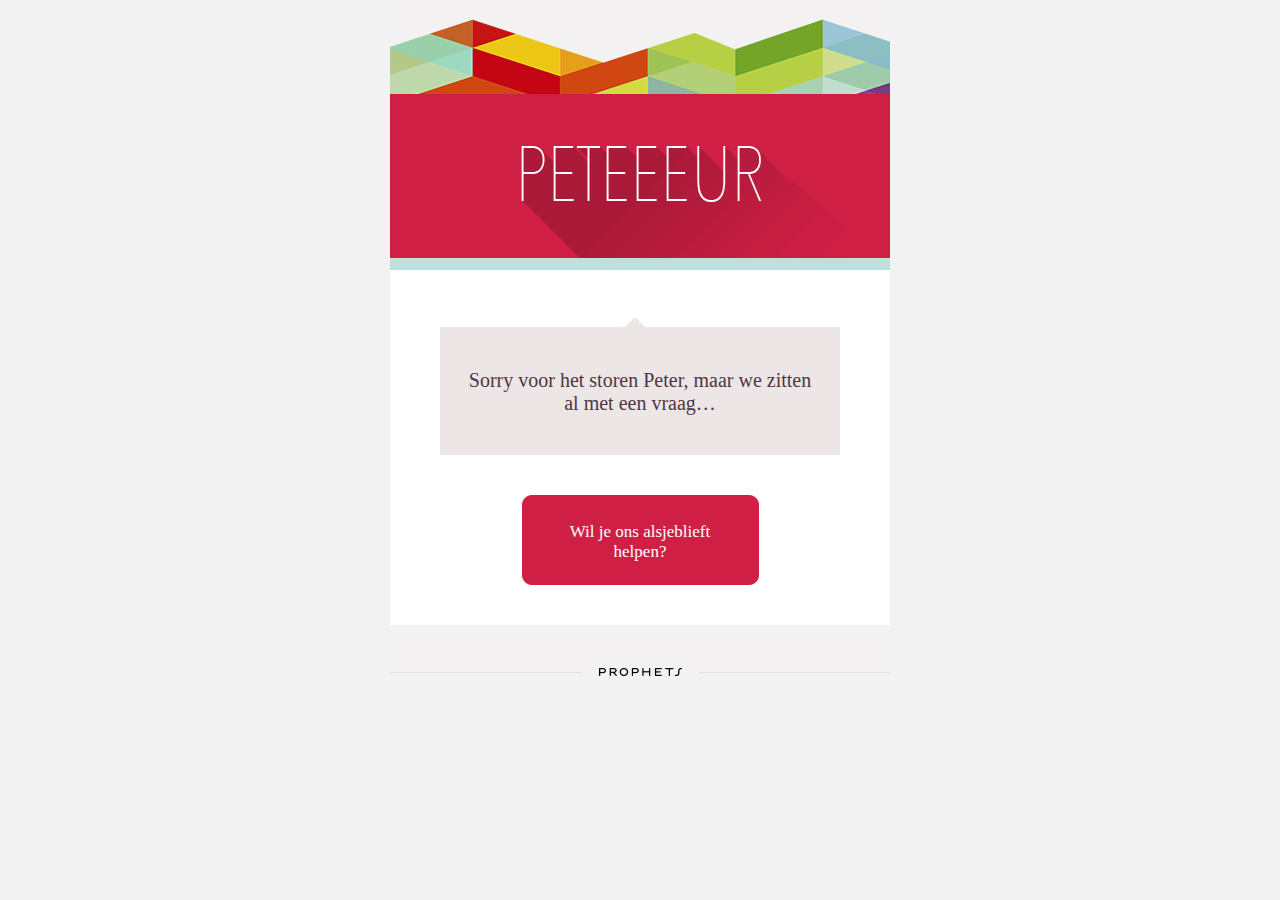
<file: edm/mail01.html>
<!DOCTYPE html PUBLIC "-//W3C//DTD XHTML 1.0 Strict//EN" "http://xxx.x0.xxx/XX/xxxxx0/XXX/xxxxx0-xxxxxx.xxx">
<html xmlns="http://xxx.x0.xxx/0000/xxxxx">

<head>
	<meta http-equiv="Content-Type" content="text/html; charset=UTF-8">
	<meta name="viewport" content="width=device-width, initial-scale=1.0">
	<title>LEA003</title>
	<style type="text/css">
	/* /\/\/\/\/\/\/\/\/ RESET STYLES /\/\/\/\/\/\/\/\/ */
	body {
		margin: 0;
		padding: 0;
	}
	img {
		border: 0 none;
		height: auto;
		line-height: 100%;
		outline: none;
		text-decoration: none;
	}
	a img {
		border: 0 none;
	}
	table, td {
		border-collapse: collapse;
	}
	.imageFix {
		display: block;
	}

	.ExternalClass {
		width: 100%;
	}
	.ExternalClass,
	.ExternalClass p,
	.ExternalClass span,
	.ExternalClass font,
	.ExternalClass td,
	.ExternalClass div {
		line-height: 100%;
	}
	#outlook a {
		padding: 0;
	}
	table {
		mso-table-lspace: 0pt;
		mso-table-rspace: 0pt;
	}
	img {
		-ms-interpolation-mode: bicubic;
	}
	border-style: {
		-ms-text-size-adjust: 100%;
	}

	img[class="full-image"] {
		width: 100% !important;
		max-width: 500px !important;

	}
 

	@media screen and (max-device-width: 480px), screen and (max-width: 480px) {
		td[class="hor-padding"]   {
			height: 25px !important;
		}
	}
	
	@media screen and (max-device-width: 500px), screen and (max-width: 500px) {

	 
		table[class="info"] {
			width: 100% !important;
		}

		td[class="outro"] {
			width: 80% !important;
			padding: 0px 10%;
		}

		td[class="btn"]  {
			font-size: 16px !important;
			line-height: 22px !important;
			width: 80% !important;
		}

		td[class="full"]   {
			padding: 0px 40px 0px 40px !important;  
		}

		table[class="row"] {
			width: 90% !important;

		}

		table[class="rowright"]  td {

			padding: 0px 0px 0px 40px !important;
		}

		table[class="rowright"] {
			width: 100% !important;
			padding: 0px 0px 0px 40px;
		}

		td[class="padding"] {
			height: 30px !important;
		}

		table[id="wrapper"] {
			width: 100% !important;
			margin-left: 0px !important;
			margin-right: 0px !important;
		}
		table[id="content"] {
			width: 100% !important;
			max-width: 480px !important;
			margin-left: 0px !important;
			margin-right: 0px !important;
			border-bottom-left-radius: 0px !important;
			border-bottom-right-radius: 0px !important;
		}
	}

	@media only screen and (max-width:480px) {
		table[class="wrapper"]{min-width:320px !important;}
		table[class="flexible"]{width:100% !important;}
		*[class].img-flex img{
			width:100% !important;
			height:auto !important;
		}
		*[class].stacking.text {display: block; text-align: center !important; padding: 12px 12px 0 !important}
		*[class].stacking {display: block; text-align: center !important;}
		*[class].inventor.cells {display:block; margin: 0 auto; padding-bottom: 24px;}
	}


	</style>
</head>

<body leftmargin="0" marginwidth="0" topmargin="0" marginheight="0" offset="0" style="background: #f3f2f2; width: 100% !important; -webkit-text-size-adjust: 100%; margin: 0; padding: 0; ">

	<!-- Header -->
	<table width="100%" bgcolor="#f3f2f2" align="center" cellpadding="0" cellspacing="0" border="0">	
		<tr>
			<td height="100%">
				<table width="500" id="wrapper" border="0" align="center" cellpadding="0" cellspacing="0">
					<tr>
						<td align="center" style="vertical-align: top; border-collapse: collapse; " id="header">
							<table border="0" cellpadding="0" cellspacing="0" width="100%" style="margin: 0; padding: 0;  ">
								
								<tr>
									<td align="center" style="vertical-align: top; border-collapse: collapse; margin: 0; padding: 0; ">
										<table border="0" cellpadding="0" cellspacing="0" width="100%" style="margin: 0; padding: 0; ">
											<tr>
												<td style="vertical-align: top; text-align: center; border-collapse: collapse; margin: 0; padding: 0; background: #fff; " class="header">
 														<img class="full-image" style="width: 100%; max-width: 500px; height: auto; border: 0; line-height: 100%; outline: none; text-decoration: none; text-align: center; margin: 0; padding: 0; color: #ee721b; "
														alt="" src="img/header.jpg">
 												</td>
											</tr>
										</table>
									</td>
								</tr>
								

								<tr>
									<td align="center" style="vertical-align: top; border-collapse: collapse; margin: 0; padding: 0;background: #FFF; " >
										<table border="0" cellpadding="0" cellspacing="0" width="80%" style="margin: 0; padding: 0; " valign="center">
											<tr>
												<td style="vertical-align: top; text-align: center; border-collapse: collapse; margin: 0; padding: 0; background: #ece6e6; " >
													<img class="full-image" style="width: 100%; max-width: 500px; height: auto; border: 0; line-height: 100%; outline: none; text-decoration: none; text-align: center; margin: 0; padding: 0; color: #ee721b; "
													alt="" src="img/box-top.jpg">
												</td>
											</tr>

											<tr>
												<td style="vertical-align: top; text-align: center; border-collapse: collapse; margin: 0; padding: 0; background: #ece6e6; font-family: Georgia; color: #4f3743; font-size: 20px; padding: 0px 20px 0px 20px; " >
												Sorry voor het storen Peter, maar we zitten al met een vraag…
												</td>
											</tr>
											<tr>
												<td height="40" style="line-height: 40px; background: #ece6e6;" >
													<img src="img/spacer.gif" width="1" height="1" alt="" style="display: block;">
												</td>
											</tr>
										</table>
									</td>
								</tr>
								
									<tr>
										<td height="40" style="line-height: 40px;background: #FFF; " >
											<img src="img/spacer.gif" width="1" height="1" alt="" style="display: block;">
										</td>
									</tr>
									
									
									
									<tr>
										<td align="center" style="vertical-align: top; border-collapse: collapse; margin: 0; padding: 0; background: #FFF; ">
											<table border="0" cellpadding="0" cellspacing="0" width="237" style="margin: 0; padding: 0; " >
												<tr>
													<td style="vertical-align: top; text-align: center; border-collapse: collapse; margin: 0; padding: 0; background: #cf1f45; " >
														<img class="full-image" style="width: 100%; height: auto; border: 0; line-height: 100%; outline: none; text-decoration: none; text-align: center; margin: 0; padding: 0; color: #ee721b; "
														alt="" src="img/btn-top.jpg">
													</td>
												</tr>

												<tr>
													<td style="vertical-align: top; text-align: center; border-collapse: collapse; margin: 0; padding: 0; background: #ece6e6; font-family: Georgia; color: #ffffff; font-size:17px; padding: 0px 20px 0px 20px;background: #cf1f45; " >
													<a href="#" style="color: #ffffff; text-decoration: none;">
													Wil je ons alsjeblieft helpen?
														</a>
													</td>
												</tr>
													<tr valign="bottom">
														<td style="vertical-align: bottom; text-align: center; border-collapse: collapse; margin: 0; padding: 0; background: #cf1f45; " valign="bottom">
															<img class="full-image" style="width: 100%; height: auto; border: 0; line-height: 100%; outline: none; text-decoration: none; text-align: center; vertical-align: bottom;  margin: 0; padding: 0; color: #ee721b; "
															alt="" src="img/btn-bottom.jpg">
														</td>
													</tr>
											
											</table>
										</td>
									</tr>
									
											<tr>
												<td height="40" style="line-height: 40px; background: #FFF;" >
													<img src="img/spacer.gif" width="1" height="1" alt="" style="display: block;">
												</td>
											</tr>
											
											<tr>
												<td align="center" style="vertical-align: top; border-collapse: collapse; margin: 0; padding: 0; background: #f3f2f2; " height="200">
													<table border="0" cellpadding="0" cellspacing="0" width="100%" style="margin: 0; padding: 0; ">
														<tr>
															<td style="vertical-align: top; text-align: center; border-collapse: collapse; margin: 0; padding: 0; background: #f3f2f2; " class="header">
																<img class="full-image" style="width: 100%; max-width: 500px; height: auto; border: 0; line-height: 100%; outline: none; text-decoration: none; text-align: center; margin: 0; padding: 0; color: #ee721b; "
																alt="" src="img/footer.jpg">
															</td>
														</tr>
													</table>
												</td>
											</tr>

										 

											<tr>
												<td height="40" style="line-height: 40px; background: #f3f2f2; color:#f3f2f2; font-size: 1px;"  >
													<unsubscribe> Unsubscribe </unsubscribe> 
												</td>
											</tr>
													
									
								
							</table>
						</td>
					</tr>
				</table>
			</td>
		</tr>
	</table>

 

</body>
</html>
</file>
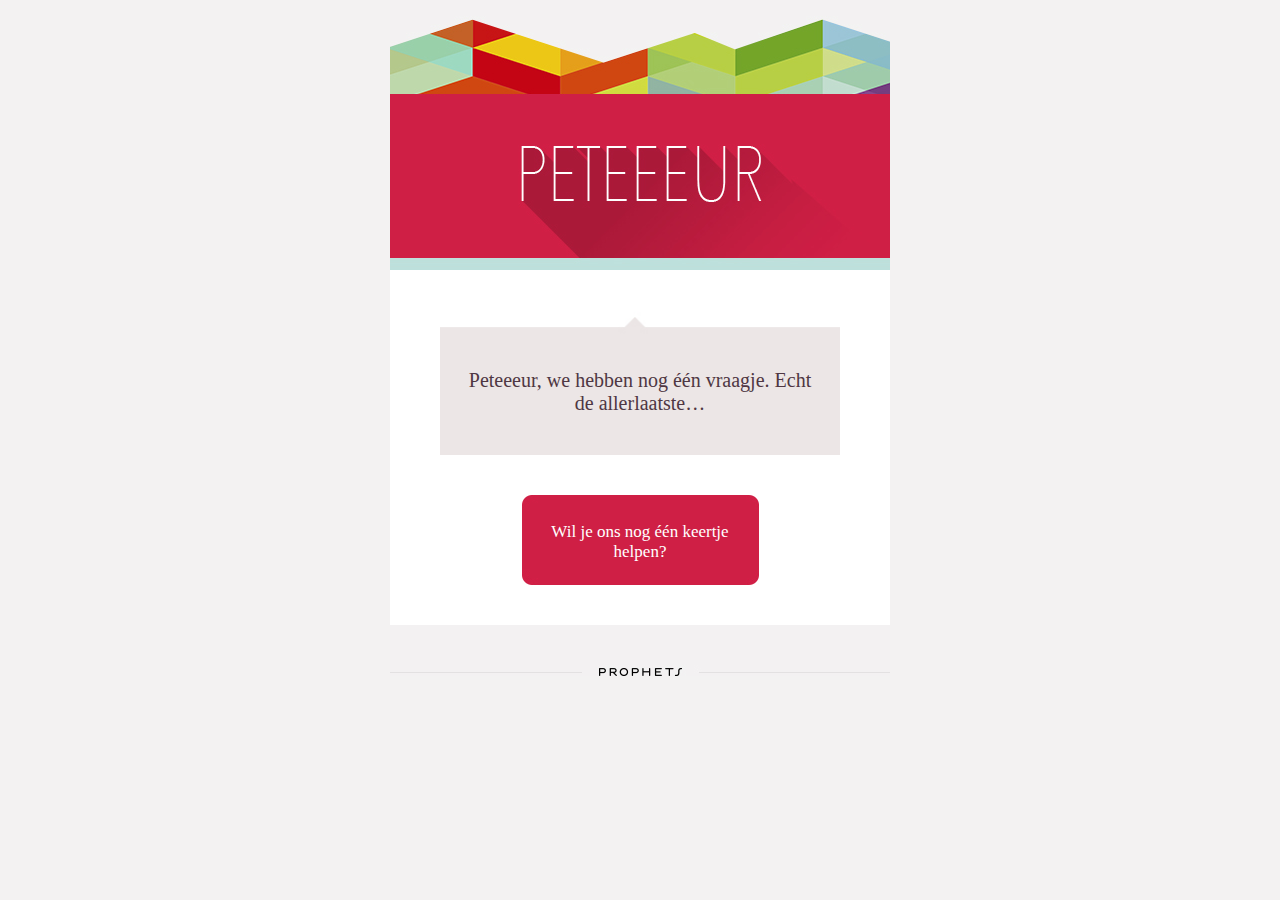
<file: edm/mail02.html>
<!DOCTYPE html PUBLIC "-//W3C//DTD XHTML 1.0 Strict//EN" "http://xxx.x0.xxx/XX/xxxxx0/XXX/xxxxx0-xxxxxx.xxx">
<html xmlns="http://xxx.x0.xxx/0000/xxxxx">

	<head>
		<meta http-equiv="Content-Type" content="text/html; charset=UTF-8">
			<meta name="viewport" content="width=device-width, initial-scale=1.0">
				<title>LEA003</title>
				<style type="text/css">
					/* /\/\/\/\/\/\/\/\/ RESET STYLES /\/\/\/\/\/\/\/\/ */
					body {
					margin: 0;
					padding: 0;
					}
					img {
					border: 0 none;
					height: auto;
					line-height: 100%;
					outline: none;
					text-decoration: none;
					}
					a img {
					border: 0 none;
					}
					table, td {
					border-collapse: collapse;
					}
					.imageFix {
					display: block;
					}

					.ExternalClass {
					width: 100%;
					}
					.ExternalClass,
					.ExternalClass p,
					.ExternalClass span,
					.ExternalClass font,
					.ExternalClass td,
					.ExternalClass div {
					line-height: 100%;
					}
					#outlook a {
					padding: 0;
					}
					table {
					mso-table-lspace: 0pt;
					mso-table-rspace: 0pt;
					}
					img {
					-ms-interpolation-mode: bicubic;
					}
					border-style: {
					-ms-text-size-adjust: 100%;
					}

					img[class="full-image"] {
					width: 100% !important;
					max-width: 500px !important;

					}


					@media screen and (max-device-width: 480px), screen and (max-width: 480px) {
					td[class="hor-padding"]   {
					height: 25px !important;
					}
					}

					@media screen and (max-device-width: 500px), screen and (max-width: 500px) {


					table[class="info"] {
					width: 100% !important;
					}

					td[class="outro"] {
					width: 80% !important;
					padding: 0px 10%;
					}

					td[class="btn"]  {
					font-size: 16px !important;
					line-height: 22px !important;
					width: 80% !important;
					}

					td[class="full"]   {
					padding: 0px 40px 0px 40px !important;  
					}

					table[class="row"] {
					width: 90% !important;

					}

					table[class="rowright"]  td {

					padding: 0px 0px 0px 40px !important;
					}

					table[class="rowright"] {
					width: 100% !important;
					padding: 0px 0px 0px 40px;
					}

					td[class="padding"] {
					height: 30px !important;
					}

					table[id="wrapper"] {
					width: 100% !important;
					margin-left: 0px !important;
					margin-right: 0px !important;
					}
					table[id="content"] {
					width: 100% !important;
					max-width: 480px !important;
					margin-left: 0px !important;
					margin-right: 0px !important;
					border-bottom-left-radius: 0px !important;
					border-bottom-right-radius: 0px !important;
					}
					}

					@media only screen and (max-width:480px) {
					table[class="wrapper"]{min-width:320px !important;}
					table[class="flexible"]{width:100% !important;}
					*[class].img-flex img{
					width:100% !important;
					height:auto !important;
					}
					*[class].stacking.text {display: block; text-align: center !important; padding: 12px 12px 0 !important}
					*[class].stacking {display: block; text-align: center !important;}
					*[class].inventor.cells {display:block; margin: 0 auto; padding-bottom: 24px;}
					}


				</style>
			</head>

			<body leftmargin="0" marginwidth="0" topmargin="0" marginheight="0" offset="0" style="background: #f3f2f2; width: 100% !important; -webkit-text-size-adjust: 100%; margin: 0; padding: 0; ">

				<!-- Header -->
				<table width="100%" bgcolor="#f3f2f2" align="center" cellpadding="0" cellspacing="0" border="0">	
					<tr>
						<td height="100%">
							<table width="500" id="wrapper" border="0" align="center" cellpadding="0" cellspacing="0">
								<tr>
									<td align="center" style="vertical-align: top; border-collapse: collapse; " id="header">
										<table border="0" cellpadding="0" cellspacing="0" width="100%" style="margin: 0; padding: 0;  ">

											<tr>
												<td align="center" style="vertical-align: top; border-collapse: collapse; margin: 0; padding: 0; ">
													<table border="0" cellpadding="0" cellspacing="0" width="100%" style="margin: 0; padding: 0; ">
														<tr>
															<td style="vertical-align: top; text-align: center; border-collapse: collapse; margin: 0; padding: 0; background: #fff; " class="header">
																<img class="full-image" style="width: 100%; max-width: 500px; height: auto; border: 0; line-height: 100%; outline: none; text-decoration: none; text-align: center; margin: 0; padding: 0; color: #ee721b; "
																	alt="" src="img/header.jpg">
																</td>
															</tr>
														</table>
													</td>
												</tr>


												<tr>
													<td align="center" style="vertical-align: top; border-collapse: collapse; margin: 0; padding: 0;background: #FFF; " >
														<table border="0" cellpadding="0" cellspacing="0" width="80%" style="margin: 0; padding: 0; " valign="center">
															<tr>
																<td style="vertical-align: top; text-align: center; border-collapse: collapse; margin: 0; padding: 0; background: #ece6e6; " >
																	<img class="full-image" style="width: 100%; max-width: 500px; height: auto; border: 0; line-height: 100%; outline: none; text-decoration: none; text-align: center; margin: 0; padding: 0; color: #ee721b; "
																		alt="" src="img/box-top.jpg">
																	</td>
																</tr>

																<tr>
																	<td style="vertical-align: top; text-align: center; border-collapse: collapse; margin: 0; padding: 0; background: #ece6e6; font-family: Georgia; color: #4f3743; font-size: 20px; padding: 0px 20px 0px 20px; " >
																		Peteeeur, we hebben nog één vraagje. Echt de allerlaatste…
																	</td>
																</tr>
																<tr>
																	<td height="40" style="line-height: 40px; background: #ece6e6;" >
																		<img src="img/spacer.gif" width="1" height="1" alt="" style="display: block;">
																		</td>
																	</tr>
																</table>
															</td>
														</tr>

														<tr>
															<td height="40" style="line-height: 40px;background: #FFF; " >
																<img src="img/spacer.gif" width="1" height="1" alt="" style="display: block;">
																</td>
															</tr>



															<tr>
																<td align="center" style="vertical-align: top; border-collapse: collapse; margin: 0; padding: 0; background: #FFF; ">
																	<table border="0" cellpadding="0" cellspacing="0" width="237" style="margin: 0; padding: 0; " >
																		<tr>
																			<td style="vertical-align: top; text-align: center; border-collapse: collapse; margin: 0; padding: 0; background: #cf1f45; " >
																				<img class="full-image" style="width: 100%; height: auto; border: 0; line-height: 100%; outline: none; text-decoration: none; text-align: center; margin: 0; padding: 0; color: #ee721b; "
																					alt="" src="img/btn-top.jpg">
																				</td>
																			</tr>

																			<tr>
																				<td style="vertical-align: top; text-align: center; border-collapse: collapse; margin: 0; padding: 0; background: #ece6e6; font-family: Georgia; color: #ffffff; font-size:17px; padding: 0px 20px 0px 20px;background: #cf1f45; " >
																					<a href="#" style="color: #ffffff; text-decoration: none;">
																						Wil je ons nog één keertje helpen?
																					</a>
																				</td>
																			</tr>
																			<tr valign="bottom">
																				<td style="vertical-align: bottom; text-align: center; border-collapse: collapse; margin: 0; padding: 0; background: #cf1f45; " valign="bottom">
																					<img class="full-image" style="width: 100%; height: auto; border: 0; line-height: 100%; outline: none; text-decoration: none; text-align: center; vertical-align: bottom;  margin: 0; padding: 0; color: #ee721b; "
																						alt="" src="img/btn-bottom.jpg">
																					</td>
																				</tr>

																			</table>
																		</td>
																	</tr>

																	<tr>
																		<td height="40" style="line-height: 40px; background: #FFF;" >
																			<img src="img/spacer.gif" width="1" height="1" alt="" style="display: block;">
																			</td>
																		</tr>

																		<tr>
																			<td align="center" style="vertical-align: top; border-collapse: collapse; margin: 0; padding: 0; background: #f3f2f2; " height="200">
																				<table border="0" cellpadding="0" cellspacing="0" width="100%" style="margin: 0; padding: 0; ">
																					<tr>
																						<td style="vertical-align: top; text-align: center; border-collapse: collapse; margin: 0; padding: 0; background: #f3f2f2; " class="header">
																							<img class="full-image" style="width: 100%; max-width: 500px; height: auto; border: 0; line-height: 100%; outline: none; text-decoration: none; text-align: center; margin: 0; padding: 0; color: #ee721b; "
																								alt="" src="img/footer.jpg">
																							</td>
																						</tr>
																					</table>
																				</td>
																			</tr>



																			<tr>
																				<td height="40" style="line-height: 40px; background: #f3f2f2; color:#f3f2f2; font-size: 1px;"  >
																					<unsubscribe> Unsubscribe </unsubscribe> 
																				</td>
																			</tr>



																		</table>
																	</td>
																</tr>
															</table>
														</td>
													</tr>
												</table>



											</body>
										</html>
</file>
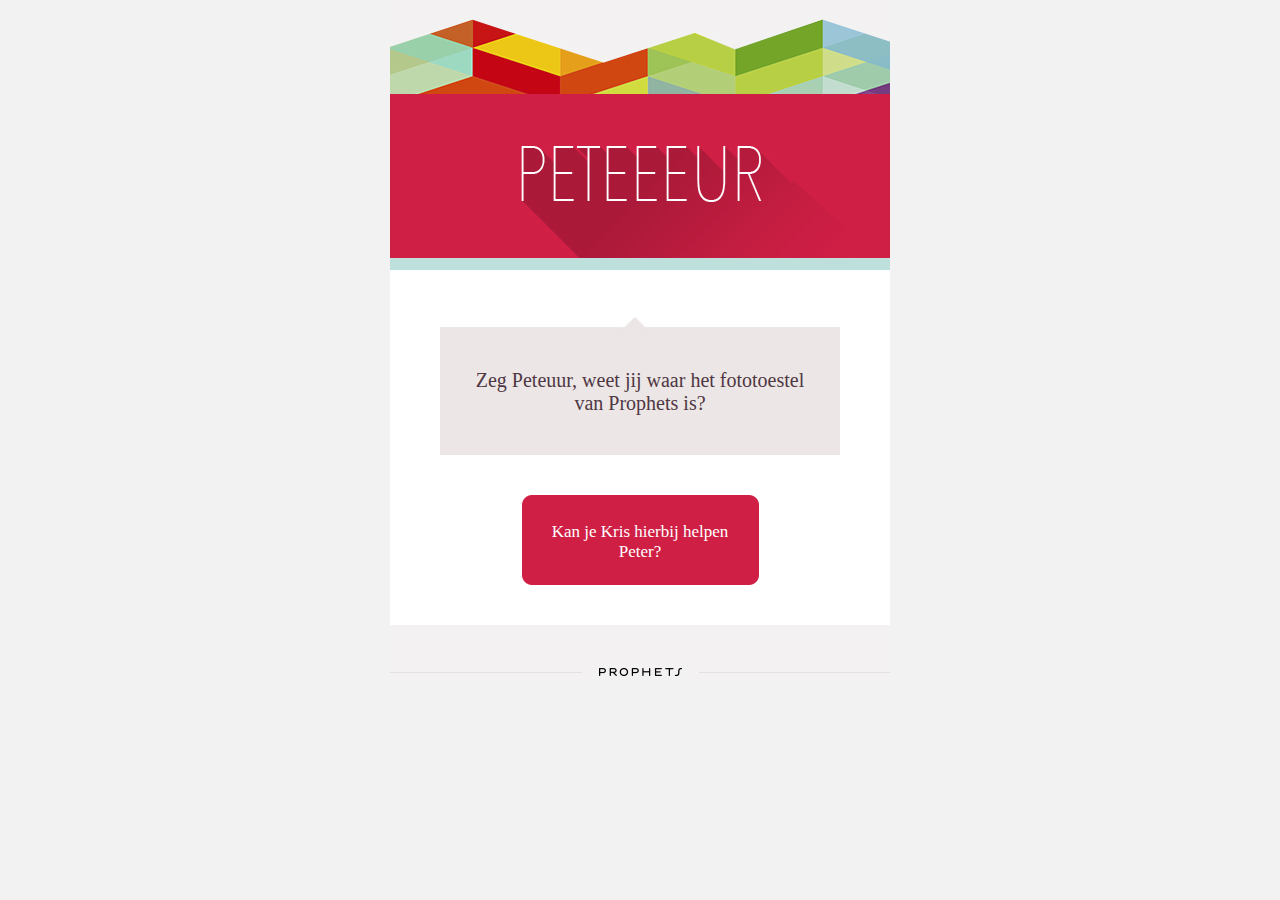
<file: edm/template.html>
<!DOCTYPE html PUBLIC "-//W3C//DTD XHTML 1.0 Strict//EN" "http://xxx.x0.xxx/XX/xxxxx0/XXX/xxxxx0-xxxxxx.xxx">
<html xmlns="http://xxx.x0.xxx/0000/xxxxx">

<head>
	<meta http-equiv="Content-Type" content="text/html; charset=UTF-8">
	<meta name="viewport" content="width=device-width, initial-scale=1.0">
	<title>LEA003</title>
	<style type="text/css">
	/* /\/\/\/\/\/\/\/\/ RESET STYLES /\/\/\/\/\/\/\/\/ */
	body {
		margin: 0;
		padding: 0;
	}
	img {
		border: 0 none;
		height: auto;
		line-height: 100%;
		outline: none;
		text-decoration: none;
	}
	a img {
		border: 0 none;
	}
	table, td {
		border-collapse: collapse;
	}
	.imageFix {
		display: block;
	}

	.ExternalClass {
		width: 100%;
	}
	.ExternalClass,
	.ExternalClass p,
	.ExternalClass span,
	.ExternalClass font,
	.ExternalClass td,
	.ExternalClass div {
		line-height: 100%;
	}
	#outlook a {
		padding: 0;
	}
	table {
		mso-table-lspace: 0pt;
		mso-table-rspace: 0pt;
	}
	img {
		-ms-interpolation-mode: bicubic;
	}
	border-style: {
		-ms-text-size-adjust: 100%;
	}

	img[class="full-image"] {
		width: 100% !important;
		max-width: 500px !important;

	}
 

	@media screen and (max-device-width: 480px), screen and (max-width: 480px) {
		td[class="hor-padding"]   {
			height: 25px !important;
		}
	}
	
	@media screen and (max-device-width: 500px), screen and (max-width: 500px) {

	 
		table[class="info"] {
			width: 100% !important;
		}

		td[class="outro"] {
			width: 80% !important;
			padding: 0px 10%;
		}

		td[class="btn"]  {
			font-size: 16px !important;
			line-height: 22px !important;
			width: 80% !important;
		}

		td[class="full"]   {
			padding: 0px 40px 0px 40px !important;  
		}

		table[class="row"] {
			width: 90% !important;

		}

		table[class="rowright"]  td {

			padding: 0px 0px 0px 40px !important;
		}

		table[class="rowright"] {
			width: 100% !important;
			padding: 0px 0px 0px 40px;
		}

		td[class="padding"] {
			height: 30px !important;
		}

		table[id="wrapper"] {
			width: 100% !important;
			margin-left: 0px !important;
			margin-right: 0px !important;
		}
		table[id="content"] {
			width: 100% !important;
			max-width: 480px !important;
			margin-left: 0px !important;
			margin-right: 0px !important;
			border-bottom-left-radius: 0px !important;
			border-bottom-right-radius: 0px !important;
		}
	}

	@media only screen and (max-width:480px) {
		table[class="wrapper"]{min-width:320px !important;}
		table[class="flexible"]{width:100% !important;}
		*[class].img-flex img{
			width:100% !important;
			height:auto !important;
		}
		*[class].stacking.text {display: block; text-align: center !important; padding: 12px 12px 0 !important}
		*[class].stacking {display: block; text-align: center !important;}
		*[class].inventor.cells {display:block; margin: 0 auto; padding-bottom: 24px;}
	}


	</style>
</head>

<body leftmargin="0" marginwidth="0" topmargin="0" marginheight="0" offset="0" style="background: #f3f2f2; width: 100% !important; -webkit-text-size-adjust: 100%; margin: 0; padding: 0; ">

	<!-- Header -->
	<table width="100%" bgcolor="#f3f2f2" align="center" cellpadding="0" cellspacing="0" border="0">	
		<tr>
			<td height="100%">
				<table width="500" id="wrapper" border="0" align="center" cellpadding="0" cellspacing="0">
					<tr>
						<td align="center" style="vertical-align: top; border-collapse: collapse; " id="header">
							<table border="0" cellpadding="0" cellspacing="0" width="100%" style="margin: 0; padding: 0;  ">
								
								<tr>
									<td align="center" style="vertical-align: top; border-collapse: collapse; margin: 0; padding: 0; ">
										<table border="0" cellpadding="0" cellspacing="0" width="100%" style="margin: 0; padding: 0; ">
											<tr>
												<td style="vertical-align: top; text-align: center; border-collapse: collapse; margin: 0; padding: 0; background: #fff; " class="header">
 														<img class="full-image" style="width: 100%; max-width: 500px; height: auto; border: 0; line-height: 100%; outline: none; text-decoration: none; text-align: center; margin: 0; padding: 0; color: #ee721b; "
														alt="" src="img/header.jpg">
 												</td>
											</tr>
										</table>
									</td>
								</tr>
								

								<tr>
									<td align="center" style="vertical-align: top; border-collapse: collapse; margin: 0; padding: 0;background: #FFF; " >
										<table border="0" cellpadding="0" cellspacing="0" width="80%" style="margin: 0; padding: 0; " valign="center">
											<tr>
												<td style="vertical-align: top; text-align: center; border-collapse: collapse; margin: 0; padding: 0; background: #ece6e6; " >
													<img class="full-image" style="width: 100%; max-width: 500px; height: auto; border: 0; line-height: 100%; outline: none; text-decoration: none; text-align: center; margin: 0; padding: 0; color: #ee721b; "
													alt="" src="img/box-top.jpg">
												</td>
											</tr>

											<tr>
												<td style="vertical-align: top; text-align: center; border-collapse: collapse; margin: 0; padding: 0; background: #ece6e6; font-family: Georgia; color: #4f3743; font-size: 20px; padding: 0px 20px 0px 20px; " >
													Zeg Peteuur, weet jij waar het 
													fototoestel van Prophets is?
												</td>
											</tr>
											<tr>
												<td height="40" style="line-height: 40px; background: #ece6e6;" >
													<img src="img/spacer.gif" width="1" height="1" alt="" style="display: block;">
												</td>
											</tr>
										</table>
									</td>
								</tr>
								
									<tr>
										<td height="40" style="line-height: 40px;background: #FFF; " >
											<img src="img/spacer.gif" width="1" height="1" alt="" style="display: block;">
										</td>
									</tr>
									
									
									
									<tr>
										<td align="center" style="vertical-align: top; border-collapse: collapse; margin: 0; padding: 0; background: #FFF; ">
											<table border="0" cellpadding="0" cellspacing="0" width="237" style="margin: 0; padding: 0; " >
												<tr>
													<td style="vertical-align: top; text-align: center; border-collapse: collapse; margin: 0; padding: 0; background: #cf1f45; " >
														<img class="full-image" style="width: 100%; height: auto; border: 0; line-height: 100%; outline: none; text-decoration: none; text-align: center; margin: 0; padding: 0; color: #ee721b; "
														alt="" src="img/btn-top.jpg">
													</td>
												</tr>

												<tr>
													<td style="vertical-align: top; text-align: center; border-collapse: collapse; margin: 0; padding: 0; background: #ece6e6; font-family: Georgia; color: #ffffff; font-size:17px; padding: 0px 20px 0px 20px;background: #cf1f45; " >
													<a href="#" style="color: #ffffff; text-decoration: none;">
														Kan je Kris hierbij 
														helpen Peter?
														</a>
													</td>
												</tr>
													<tr valign="bottom">
														<td style="vertical-align: bottom; text-align: center; border-collapse: collapse; margin: 0; padding: 0; background: #cf1f45; " valign="bottom">
															<img class="full-image" style="width: 100%; height: auto; border: 0; line-height: 100%; outline: none; text-decoration: none; text-align: center; vertical-align: bottom;  margin: 0; padding: 0; color: #ee721b; "
															alt="" src="img/btn-bottom.jpg">
														</td>
													</tr>
											
											</table>
										</td>
									</tr>
									
											<tr>
												<td height="40" style="line-height: 40px; background: #FFF;" >
													<img src="img/spacer.gif" width="1" height="1" alt="" style="display: block;">
												</td>
											</tr>
											
											<tr>
												<td align="center" style="vertical-align: top; border-collapse: collapse; margin: 0; padding: 0; background: #f3f2f2; " height="200">
													<table border="0" cellpadding="0" cellspacing="0" width="100%" style="margin: 0; padding: 0; ">
														<tr>
															<td style="vertical-align: top; text-align: center; border-collapse: collapse; margin: 0; padding: 0; background: #f3f2f2; " class="header">
																<img class="full-image" style="width: 100%; max-width: 500px; height: auto; border: 0; line-height: 100%; outline: none; text-decoration: none; text-align: center; margin: 0; padding: 0; color: #ee721b; "
																alt="" src="img/footer.jpg">
															</td>
														</tr>
													</table>
												</td>
											</tr>

										 

											<tr>
												<td height="40" style="line-height: 40px; background: #f3f2f2; color:#f3f2f2; font-size: 1px;"  >
													<unsubscribe> Unsubscribe </unsubscribe> 
												</td>
											</tr>
													
									
								
							</table>
						</td>
					</tr>
				</table>
			</td>
		</tr>
	</table>

 

</body>
</html>
</file>
